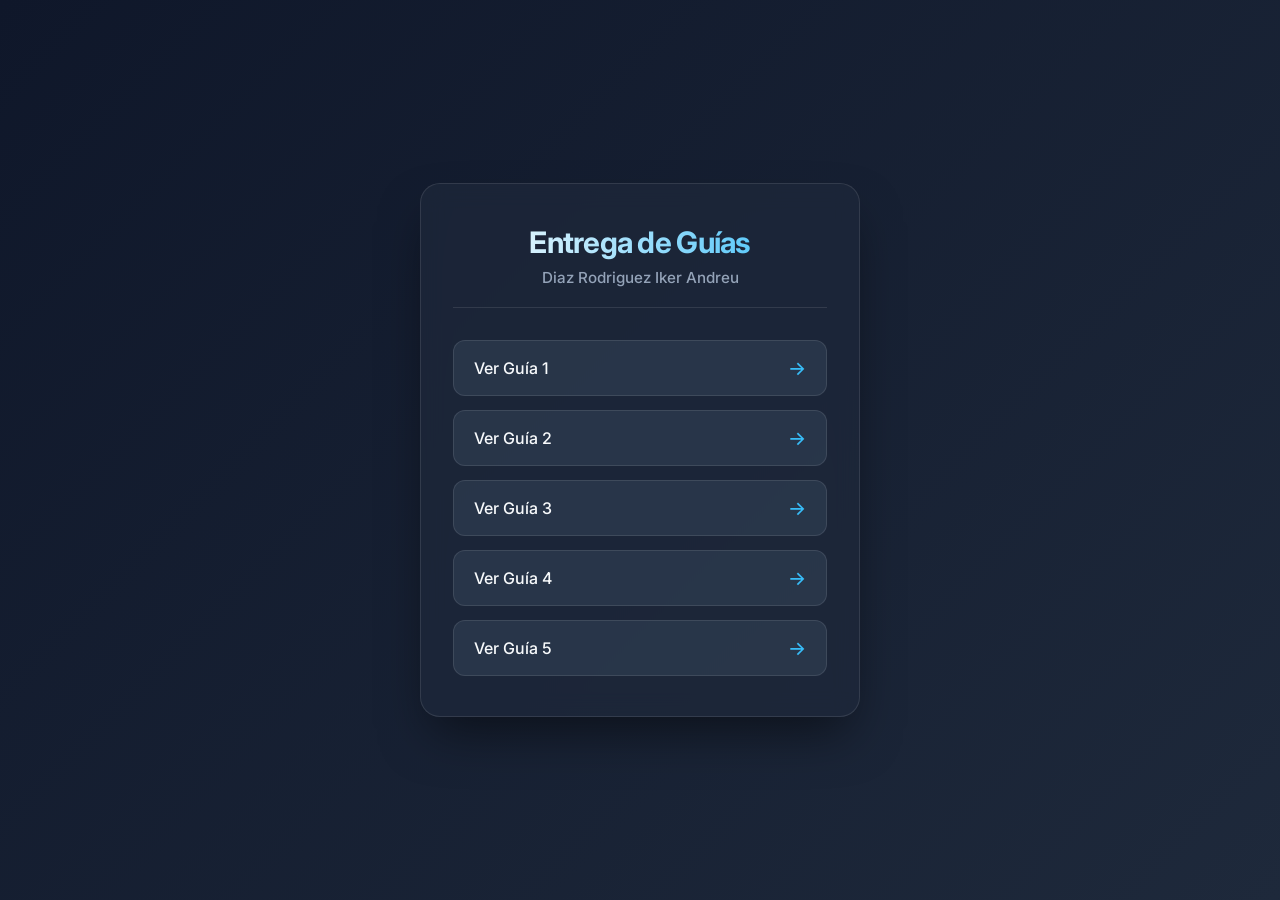
<file: index.html>
<!DOCTYPE html>
<html lang="es">

<head>
    <meta charset="UTF-8">
    <meta name="viewport" content="width=device-width, initial-scale=1.0">
    <title>Entrega de Guías | Diaz Rodriguez Iker Andreu</title>
    <!-- Fuente moderna de Google Fonts -->
    <link href="https://fonts.googleapis.com/css2?family=Inter:wght@400;500;600;700&display=swap" rel="stylesheet">
    
    <style>
        /* Variables de color para fácil personalización */
        :root {
            --bg-gradient: linear-gradient(135deg, #0f172a 0%, #1e293b 100%);
            --card-bg: rgba(30, 41, 59, 0.7);
            --card-border: rgba(255, 255, 255, 0.1);
            --text-main: #f8fafc;
            --text-muted: #94a3b8;
            --accent: #38bdf8;
            --accent-hover: #0284c7;
            --btn-bg: rgba(51, 65, 85, 0.6);
        }

        /* Reset básico */
        * {
            margin: 0;
            padding: 0;
            box-sizing: border-box;
        }

        body {
            font-family: 'Inter', sans-serif;
            background: var(--bg-gradient);
            color: var(--text-main);
            min-height: 100vh;
            display: flex;
            justify-content: center;
            align-items: center;
            padding: 20px;
        }

        /* Tarjeta principal */
        main {
            background: var(--card-bg);
            backdrop-filter: blur(12px);
            -webkit-backdrop-filter: blur(12px);
            border: 1px solid var(--card-border);
            border-radius: 20px;
            padding: 40px 32px;
            width: 100%;
            max-width: 440px;
            text-align: center;
            box-shadow: 0 25px 50px -12px rgba(0, 0, 0, 0.5);
        }

        h1 {
            font-size: 1.85rem;
            font-weight: 700;
            letter-spacing: -0.025em;
            margin-bottom: 8px;
            background: linear-gradient(to right, #ffffff, #38bdf8);
            -webkit-background-clip: text;
            -webkit-text-fill-color: transparent;
        }

        .nombre {
            font-size: 0.95rem;
            color: var(--text-muted);
            font-weight: 500;
            text-transform: capitalize; /* Pone en mayúscula la 'A' de Andreu automáticamente */
            margin-bottom: 32px;
            padding-bottom: 20px;
            border-bottom: 1px solid var(--card-border);
        }

        /* Contenedor de botones */
        .links-container {
            display: flex;
            flex-direction: column;
            gap: 14px;
        }

        /* Estilo de cada botón */
        .btn-link {
            display: flex;
            align-items: center;
            justify-content: space-between;
            text-decoration: none;
            color: var(--text-main);
            background-color: var(--btn-bg);
            border: 1px solid var(--card-border);
            padding: 15px 20px;
            border-radius: 12px;
            font-weight: 500;
            font-size: 1rem;
            transition: all 0.25s cubic-bezier(0.4, 0, 0.2, 1);
        }

        /* Flecha decorativa a la derecha del botón */
        .btn-link::after {
            content: '→';
            font-size: 1.2rem;
            color: var(--accent);
            transition: transform 0.25s ease;
        }

        /* Efecto al pasar el mouse */
        .btn-link:hover {
            background-color: rgba(56, 189, 248, 0.15);
            border-color: var(--accent);
            transform: translateY(-2px);
            box-shadow: 0 10px 20px -10px rgba(56, 189, 248, 0.4);
        }

        .btn-link:hover::after {
            transform: translateX(5px);
        }

        /* Efecto al hacer clic */
        .btn-link:active {
            transform: translateY(0);
        }
    </style>
</head>

<body>
    <main>
        <h1>Entrega de Guías</h1>
        <p class="nombre">Diaz Rodriguez Iker andreu</p>

        <div class="links-container">
            <a href="Santa-rosa-Diaz-guia1/index.html" class="btn-link" target="_blank" rel="noopener noreferrer">Ver Guía 1</a>

            <a href="Santa-rosa-Diaz-guia2/index.html" class="btn-link" target="_blank" rel="noopener noreferrer">Ver Guía 2</a>

            <a href="Santa-rosa-Diaz-guia3/index.html" class="btn-link" target="_blank" rel="noopener noreferrer">Ver Guía 3</a>

            <a href="santa-rosa-Diaz-guia4/index.html" class="btn-link" target="_blank" rel="noopener noreferrer">Ver Guía 4</a>

            <a href="santa-rosa-Diaz-guia5/index-bootstrap.html" class="btn-link" target="_blank" rel="noopener noreferrer">Ver Guía 5</a>
        </div>
    </main>
</body>

</html>
</file>
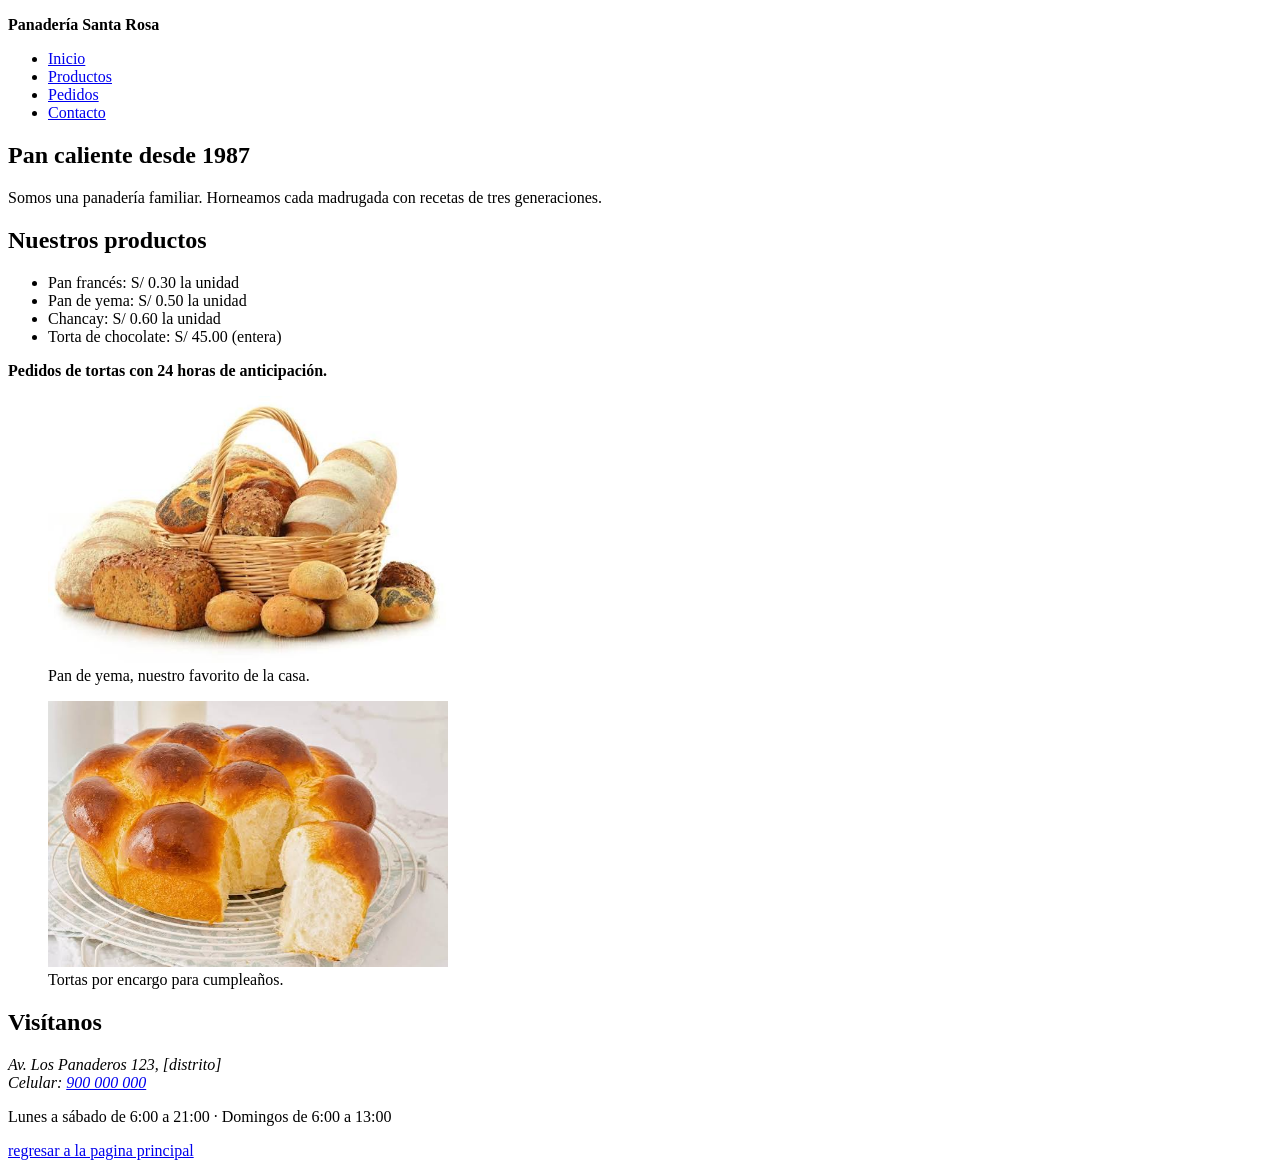
<file: Santa-rosa-Diaz-guia1/index.html>
<!DOCTYPE html>
<html lang="es">

<head>
    <meta charset="UTF-8">
    <meta name="viewport" content="width=device-width, initial-scale=1.0">
    <title>Panadería Santa Rosa | Pan caliente todos los días</title>
</head>

<body>
    <header>
        <p><strong>Panadería Santa Rosa</strong></p>
        <nav>
            <ul>
                <li><a href="index.html">Inicio</a></li>
                <li><a href="#productos">Productos</a></li>
                <li><a href="pedidos.html">Pedidos</a></li>
                <li><a href="#contacto">Contacto</a></li>
            </ul>
        </nav>
    </header>
    <main>
        <section>
            <h1>Pan caliente desde 1987</h1>
            <p>Somos una panadería familiar. Horneamos cada madrugada con recetas de tres generaciones.</p>
        </section>
        <section id="productos">
            <h2>Nuestros productos</h2>
            <ul>
                <li>Pan francés: S/ 0.30 la unidad</li>
                <li>Pan de yema: S/ 0.50 la unidad</li>
                <li>Chancay: S/ 0.60 la unidad</li>
                <li>Torta de chocolate: S/ 45.00 (entera)</li>
            </ul>
            <p><strong>Pedidos de tortas con 24 horas de anticipación.</strong></p>
        </section>
        <figure>
            <img src="img/images1.jpg" alt="Canasta de panes de yema dorados recién horneados" width="400">
            <figcaption>Pan de yema, nuestro favorito de la casa.</figcaption>
        </figure>
        <figure>
            <img src="img/images2.jpg" alt="Canasta de panes de yema dorados recién horneados" width="400">
            <figcaption>Tortas por encargo para cumpleaños.</figcaption>
        </figure>
    </main>
    <footer id="contacto">
        <h2>Visítanos</h2>
        <address>
            Av. Los Panaderos 123, [distrito]<br>
            Celular: <a href="tel:+51900000000">900 000 000</a>
        </address>
        <p>Lunes a sábado de 6:00 a 21:00 · Domingos de 6:00 a 13:00</p>
    </footer>
    <a href="../index.html">regresar a la pagina principal</a>
</body>

</html>
</file>
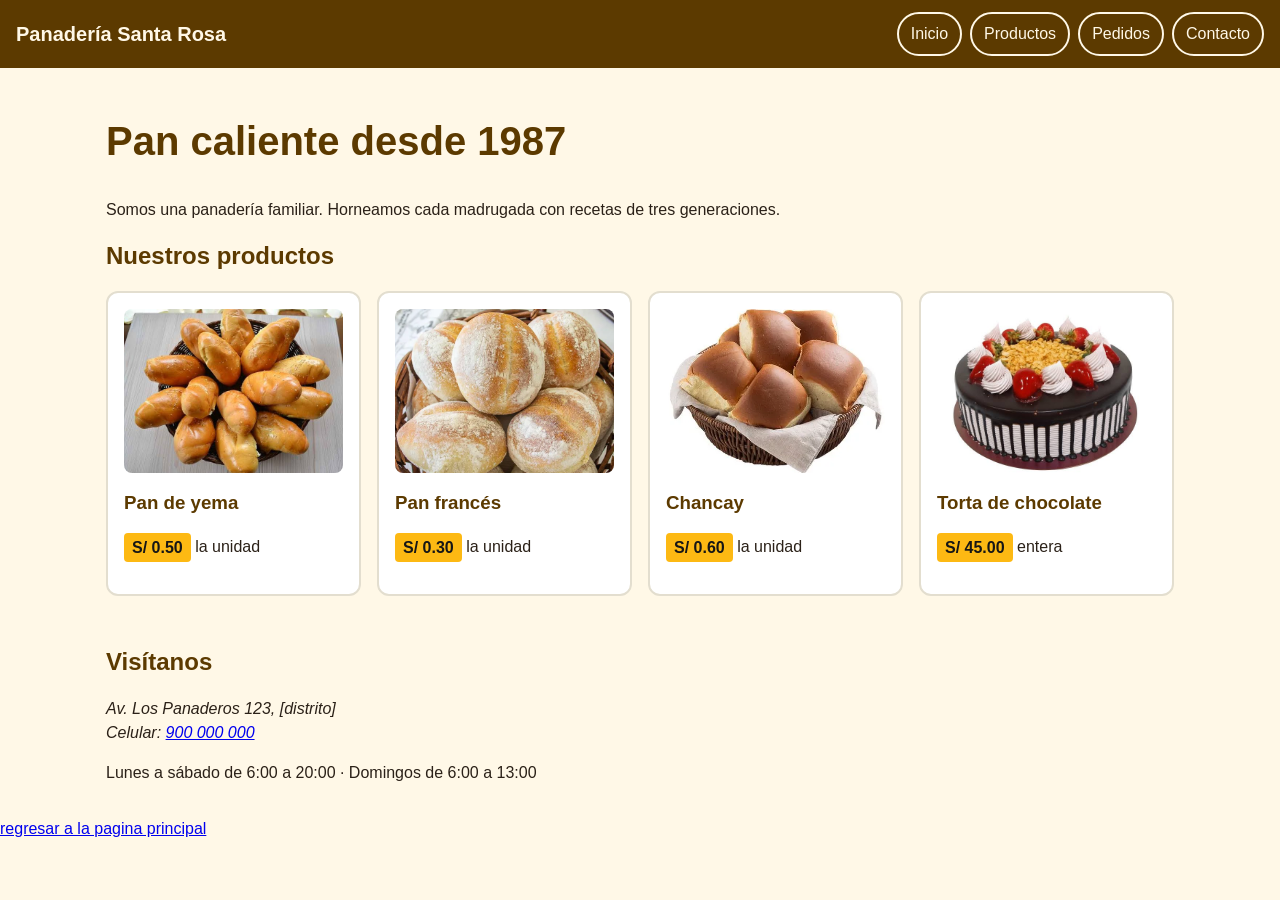
<file: Santa-rosa-Diaz-guia2/index.html>
<!DOCTYPE html>
<html lang="en">

<head>
    <meta charset="UTF-8">
    <meta name="viewport" content="width=device-width, initial-scale=1.0">
    <title>Panadería Santa Rosa | Pan caliente todos los días</title>
    <link rel="stylesheet" href="estilos.css">
</head>

<body>
    <header>
        <p align="center"><strong>Panadería Santa Rosa</strong></p>
        <nav>
            <ul>
                <li><a href="index.html">Inicio</a></li>
                <li><a href="#productos">Productos</a></li>
                <li><a href="pedidos.html">Pedidos</a></li>
                <li><a href="#contacto">Contacto</a></li>
            </ul>
        </nav>
    </header>
    <main>
        <section>
            <h1>Pan caliente desde 1987</h1>
            <p>Somos una panadería familiar. Horneamos cada madrugada con recetas de tres generaciones.</p>
        </section>
        <section id="productos">
            <h2>Nuestros productos</h2>
            <div class="catalogo">
                <article class="producto">
                    <img src="img/pan-yema.jpg" alt="Canasta de panes de yema dorados recién horneados">
                    <h3>Pan de yema</h3>
                    <p><span class="precio">S/ 0.50</span> la unidad</p>
                </article>
                <article class="producto">
                    <img src="img/pan_frances.png" alt="Pan francés recién horneado">
                    <h3>Pan francés</h3>
                    <p><span class="precio">S/ 0.30</span> la unidad</p>
                </article>
                <article class="producto">
                    <img src="img/chancay.png" alt="Chancay recién horneado">
                    <h3>Chancay</h3>
                    <p><span class="precio">S/ 0.60</span> la unidad</p>
                </article>
                <article class="producto">
                    <img src="img/tortas.jpg" alt="Torta de chocolate de dos pisos decorada con fresas">
                    <h3>Torta de chocolate</h3>
                    <p><span class="precio">S/ 45.00</span> entera</p>
                </article>
            </div>
        </section>
    </main>
    <footer id="contacto">
        <h2>Visítanos</h2>
        <address>
            Av. Los Panaderos 123, [distrito]<br>
            Celular: <a href="tel:+51900000000">900 000 000</a>
        </address>
        <p>Lunes a sábado de 6:00 a 20:00 · Domingos de 6:00 a 13:00</p>
    </footer>
    <a href="../index.html">regresar a la pagina principal</a>
</body>
</html>
</file>
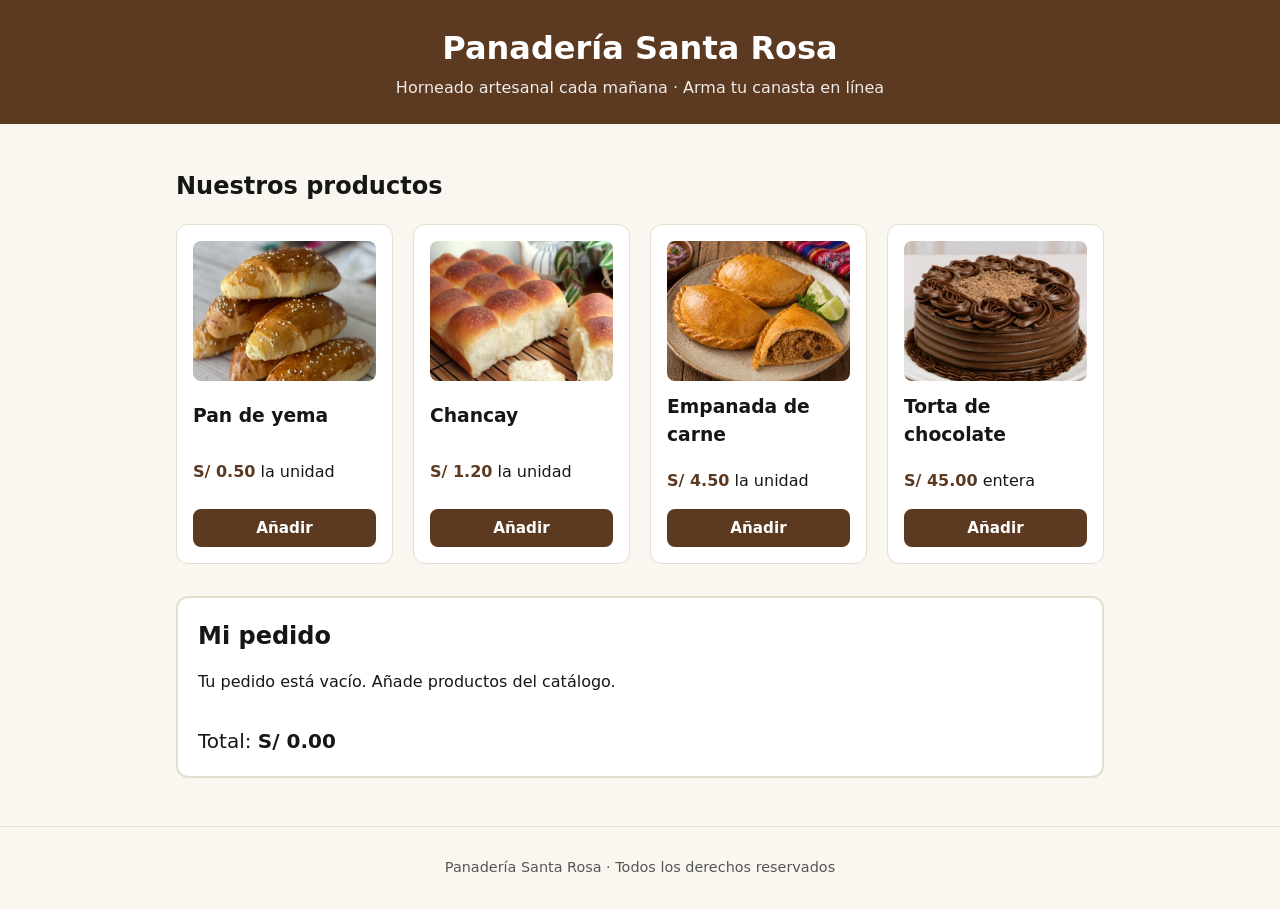
<file: santa-rosa-Diaz-guia4/index.html>
<!DOCTYPE html>
<html lang="es">
<head>
  <meta charset="UTF-8">
  <meta name="viewport" content="width=device-width, initial-scale=1.0">
  <title>Panadería Santa Rosa · La canasta de Santa Rosa</title>
  <link rel="stylesheet" href="css/estilos.css">
  <script src="js/pedido.js" defer></script>
</head>
<body>
  <header>
    <h1>Panadería Santa Rosa</h1>
    <p>Horneado artesanal cada mañana · Arma tu canasta en línea</p>
  </header>

  <main>
    <section aria-labelledby="titulo-catalogo">
      <h2 id="titulo-catalogo">Nuestros productos</h2>
      <div class="catalogo">
        <article class="producto" data-nombre="Pan de yema" data-precio="0.50">
          <img src="img/pan-yema.jpg" alt="Canasta de panes de yema dorados recién horneados">
          <h3>Pan de yema</h3>
          <p><span class="precio">S/ 0.50</span> la unidad</p>
          <button type="button" class="btn-anadir">Añadir</button>
        </article>

        <article class="producto" data-nombre="Chancay" data-precio="1.20">
          <img src="img/chancay.jpg" alt="Bizcochos chancay esponjosos con ajonjolí">
          <h3>Chancay</h3>
          <p><span class="precio">S/ 1.20</span> la unidad</p>
          <button type="button" class="btn-anadir">Añadir</button>
        </article>

        <article class="producto" data-nombre="Empanada de carne" data-precio="4.50">
          <img src="img/empanada.jpg" alt="Empanada de carne horneada con masa dorada">
          <h3>Empanada de carne</h3>
          <p><span class="precio">S/ 4.50</span> la unidad</p>
          <button type="button" class="btn-anadir">Añadir</button>
        </article>

        <article class="producto" data-nombre="Torta de chocolate" data-precio="45.00">
          <img src="img/torta-chocolate.jpg" alt="Torta de chocolate húmeda con cobertura de fudge">
          <h3>Torta de chocolate</h3>
          <p><span class="precio">S/ 45.00</span> entera</p>
          <button type="button" class="btn-anadir">Añadir</button>
        </article>
      </div>
    </section>

    <section id="mi-pedido" aria-labelledby="titulo-pedido">
      <div class="pedido-encabezado">
        <h2 id="titulo-pedido" tabindex="-1">Mi pedido</h2>
        <button type="button" id="btn-vaciar" class="btn-secundario" hidden>Vaciar pedido</button>
      </div>

      <p id="pedido-vacio">Tu pedido está vacío. Añade productos del catálogo.</p>
      <ul id="lista-pedido"></ul>

      <!-- Sugerencia honesta (Reto de autonomía) -->
      <div id="sugerencia-mantequilla" class="sugerencia-box" hidden>
        <p>¿Añadir mantequilla artesanal por S/ 2.50?</p>
        <button type="button" id="btn-agregar-mantequilla" class="btn-anadir-extra">Añadir mantequilla</button>
      </div>

      <p class="total">Total: <strong id="total">S/ 0.00</strong></p>
      <p id="aviso" class="solo-lector" role="status"></p>
    </section>
  </main>

  <footer>
    <p>Panadería Santa Rosa · Todos los derechos reservados</p>
  </footer>
</body>
</html>
</file>
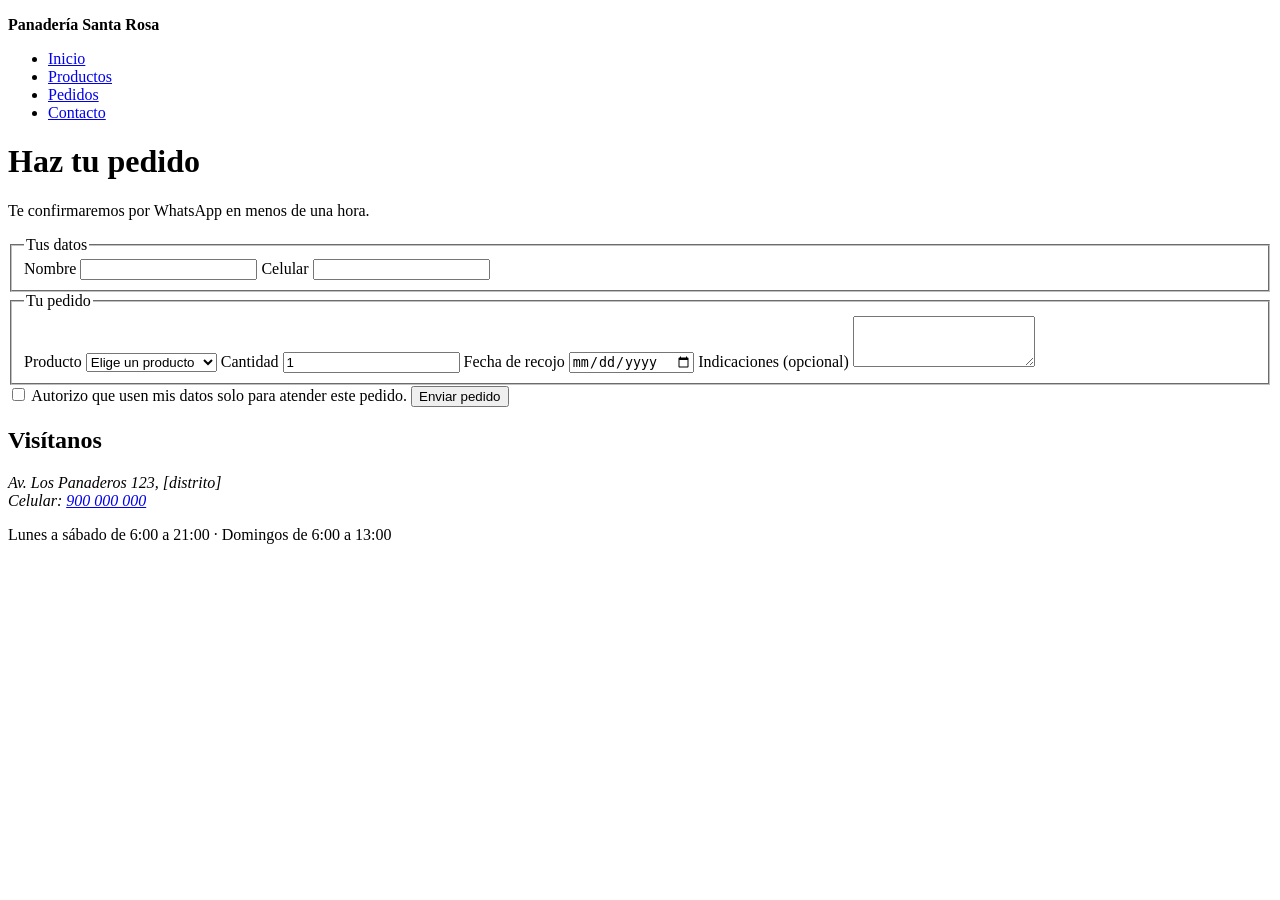
<file: Santa-rosa-Diaz-guia1/pedidos.html>
<!DOCTYPE html>
<html lang="es">

<head>
    <meta charset="UTF-8">
    <meta name="viewport" content="width=device-width, initial-scale=1.0">
    <title>Pedidos | Panadería Santa Rosa</title>
</head>
<header>
    <p><strong>Panadería Santa Rosa</strong></p>
    <nav>
        <ul>
            <li><a href="index.html">Inicio</a></li>
            <li><a href="#productos">Productos</a></li>
            <li><a href="pedidos.html">Pedidos</a></li>
            <li><a href="#contacto">Contacto</a></li>
        </ul>
    </nav>
</header>
<main>
    <h1>Haz tu pedido</h1>
    <p>Te confirmaremos por WhatsApp en menos de una hora.</p>
    <form action="#">
        <fieldset>
            <legend>Tus datos</legend>
            <label for="nombre">Nombre</label>
            <input type="text" id="nombre" name="nombre" required>
            <label for="celular">Celular</label>
            <input type="tel" id="celular" name="celular" required>
        </fieldset>
        <fieldset>
            <legend>Tu pedido</legend>
            <label for="producto">Producto</label>
            <select id="producto" name="producto" required>
                <option value="">Elige un producto</option>
                <option>Pan francés</option>
                <option>Pan de yema</option>
                <option>Chancay</option>
                <option>Torta de chocolate</option>
            </select>
            <label for="cantidad">Cantidad</label>
            <input type="number" id="cantidad" name="cantidad" min="1" value="1" required>
            <label for="fecha">Fecha de recojo</label>
            <input type="date" id="fecha" name="fecha" required>
            <label for="notas">Indicaciones (opcional)</label>
            <textarea id="notas" name="notas" rows="3"></textarea>
        </fieldset>
        <input type="checkbox" id="consentimiento" name="consentimiento" required>
        <label for="consentimiento">Autorizo que usen mis datos solo para atender este pedido.</label>
        <button type="submit">Enviar pedido</button>
    </form>
</main>

<footer id="contacto">
    <h2>Visítanos</h2>
    <address>
        Av. Los Panaderos 123, [distrito]<br>
        Celular: <a href="tel:+51900000000">900 000 000</a>
    </address>
    <p>Lunes a sábado de 6:00 a 21:00 · Domingos de 6:00 a 13:00</p>
</footer>

<body>
</body>

</html>
</file>
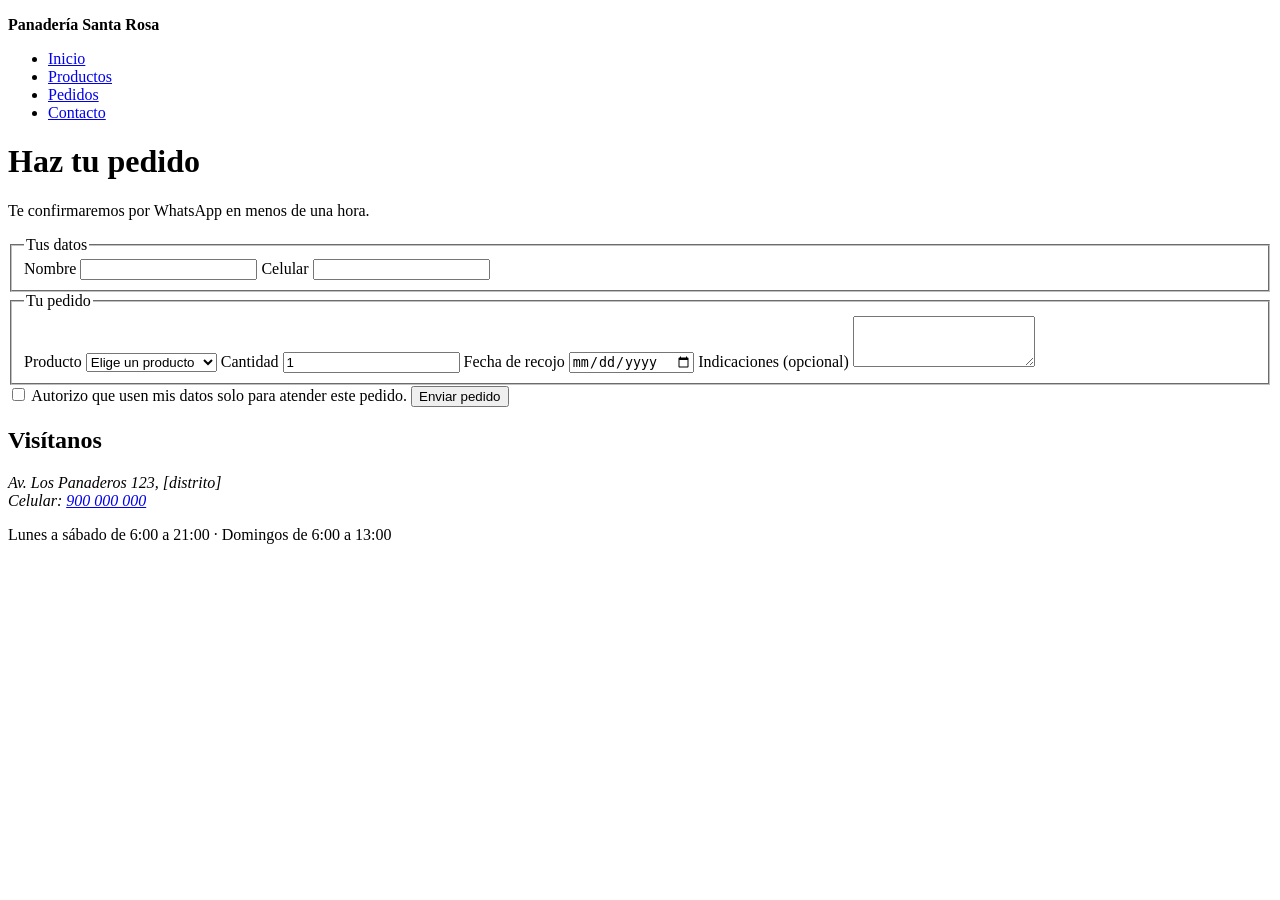
<file: Santa-rosa-Diaz-guia2/pedidos.html>
<!DOCTYPE html>
<html lang="en">
<head>
    <meta charset="UTF-8">
    <meta name="viewport" content="width=device-width, initial-scale=1.0">
    <title>Pedidos | Panadería Santa Rosa</title>
</head>
<body>
    <header>
        <p><strong>Panadería Santa Rosa</strong></p>
        <nav>
            <ul>
                <li><a href="index.html">Inicio</a></li>
                <li><a href="#productos">Productos</a></li>
                <li><a href="pedidos.html">Pedidos</a></li>
                <li><a href="#contacto">Contacto</a></li>
            </ul>
        </nav>
    </header>
    <main>
        <h1>Haz tu pedido</h1>
        <p>Te confirmaremos por WhatsApp en menos de una hora.</p>
        <form action="#">
            <fieldset>
                <legend>Tus datos</legend>
                <label for="nombre">Nombre</label>
                <input type="text" id="nombre" name="nombre" required>
                <label for="celular">Celular</label>
                <input type="tel" id="celular" name="celular" required>
            </fieldset>
            <fieldset>
                <legend>Tu pedido</legend>
                <label for="producto">Producto</label>
                <select id="producto" name="producto" required>
                    <option value="">Elige un producto</option>
                    <option>Pan francés</option>
                    <option>Pan de yema</option>
                    <option>Chancay</option>
                    <option>Torta de chocolate</option>
                </select>
                <label for="cantidad">Cantidad</label>
                <input type="number" id="cantidad" name="cantidad" min="1" value="1" required>
                <label for="fecha">Fecha de recojo</label>
                <input type="date" id="fecha" name="fecha" required>
                <label for="notas">Indicaciones (opcional)</label>
                <textarea id="notas" name="notas" rows="3"></textarea>
            </fieldset>
            <input type="checkbox" id="consentimiento" name="consentimiento" required>
            <label for="consentimiento">Autorizo que usen mis datos solo para atender este pedido.</label>
            <button type="submit">Enviar pedido</button>
        </form>
    </main>
    <footer id="contacto">
        <h2>Visítanos</h2>
        <address>
            Av. Los Panaderos 123, [distrito]<br>
            Celular: <a href="tel:+51900000000">900 000 000</a>
        </address>
        <p>Lunes a sábado de 6:00 a 21:00 · Domingos de 6:00 a 13:00</p>
    </footer>
</body>
</html>
</file>
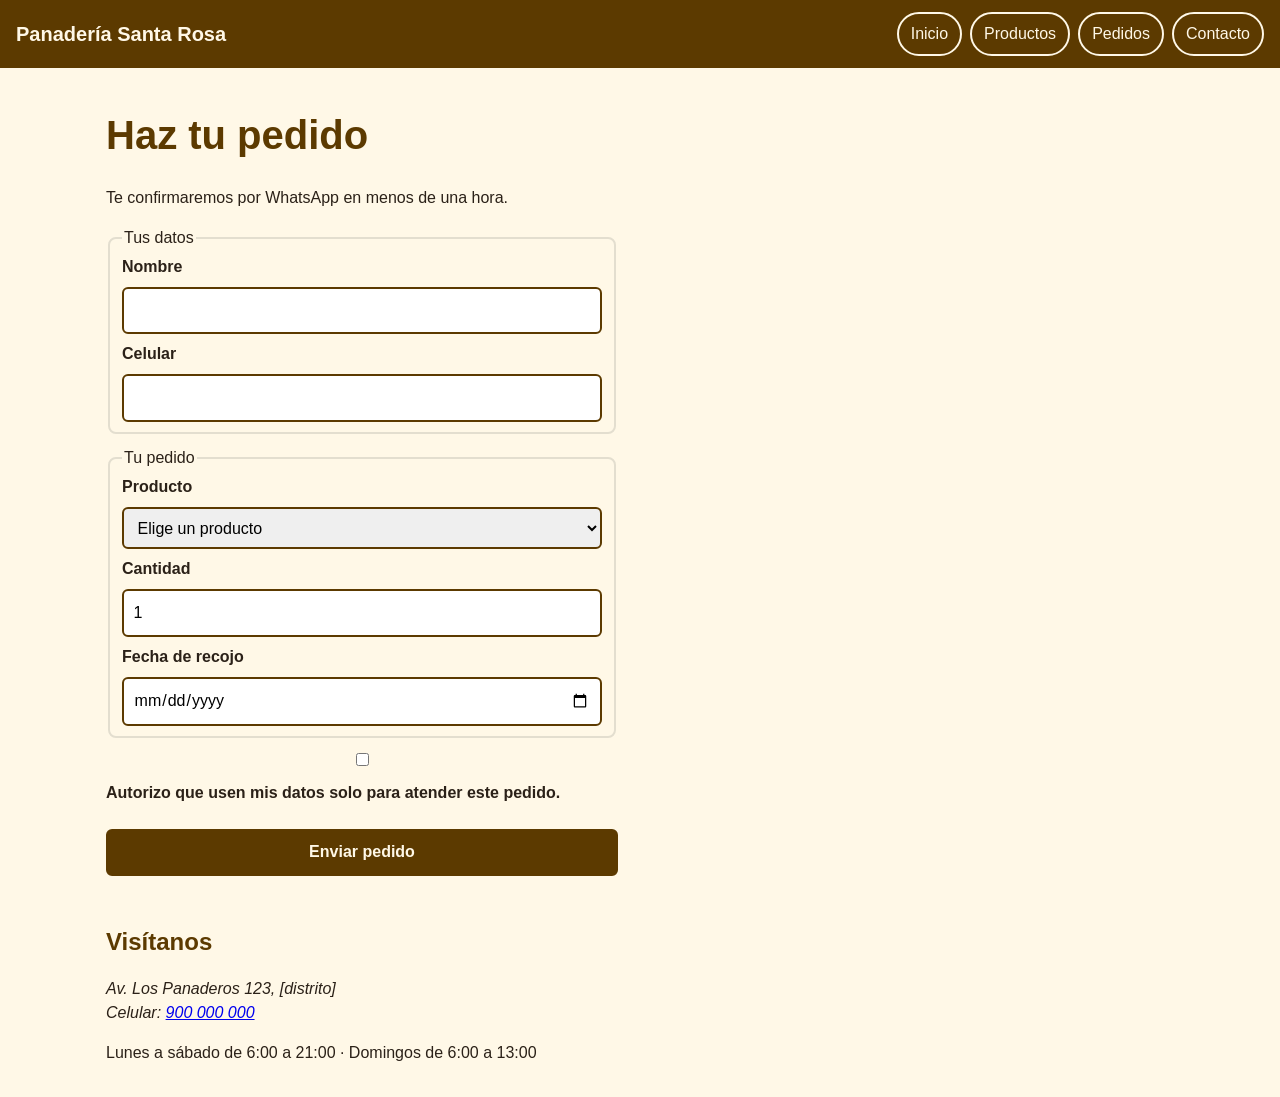
<file: Santa-rosa-Diaz-guia3/pedidos.html>
<!DOCTYPE html>
<html lang="en">
<head>
    <meta charset="UTF-8">
    <meta name="viewport" content="width=device-width, initial-scale=1.0">
    <title>Pedidos | Panadería Santa Rosa</title>
    <link rel="stylesheet" href="estilos.css">
    <script src="js/app.js" defer></script>
</head>
<body>
    <header>
        <p><strong>Panadería Santa Rosa</strong></p>
        <nav>
            <ul>
                <li><a href="index.html">Inicio</a></li>
                <li><a href="#productos">Productos</a></li>
                <li><a href="pedidos.html">Pedidos</a></li>
                <li><a href="#contacto">Contacto</a></li>
            </ul>
        </nav>
    </header>
    <main>
        <h1>Haz tu pedido</h1>
        <p>Te confirmaremos por WhatsApp en menos de una hora.</p>
        <form action="#" novalidate>
            <fieldset>
                <legend>Tus datos</legend>
                <label for="nombre">Nombre</label>
                <input type="text" id="nombre" name="nombre" required aria-describedby="error-nombre">
                <p class="error" id="error-nombre"></p>
                <label for="celular">Celular</label>
                <input type="tel" id="celular" name="celular" required aria-describedby="error-celular">
                <p class="error" id="error-celular"></p>
            </fieldset>
            <fieldset>
                <legend>Tu pedido</legend>
                <label for="producto">Producto</label>
                <select id="producto" name="producto" required aria-describedby="error-producto">
                <p class="error" id="error-producto"></p>
                    <option value="">Elige un producto</option>
                    <option>Pan francés</option>
                    <option>Pan de yema</option>
                    <option>Chancay</option>
                    <option>Torta de chocolate</option>
                </select>
                <label for="cantidad">Cantidad</label>
                <input type="number" id="cantidad" name="cantidad" min="1" value="1" required aria-describedby="error-cantidad">
                <p class="error" id="error-cantidad"></p>
                <label for="fecha">Fecha de recojo</label>
                <input type="date" id="fecha" name="fecha" required aria-describedby="error-fecha">
                <p class="error" id="error-fecha"></p>
            </fieldset>
            <input type="checkbox" id="consentimiento" name="consentimiento" required aria-describedby="error-consentimiento">
            <p class="error" id="error-consentimiento"></p>
            <label for="consentimiento">Autorizo que usen mis datos solo para atender este pedido.</label>
            <div id="estado" role="status"></div>
            <button type="submit">Enviar pedido</button>
        </form>
    </main>
    <footer id="contacto">
        <h2>Visítanos</h2>
        <address>
            Av. Los Panaderos 123, [distrito]<br>
            Celular: <a href="tel:+51900000000">900 000 000</a>
        </address>
        <p>Lunes a sábado de 6:00 a 21:00 · Domingos de 6:00 a 13:00</p>
    </footer>
</body>
</html>
</file>
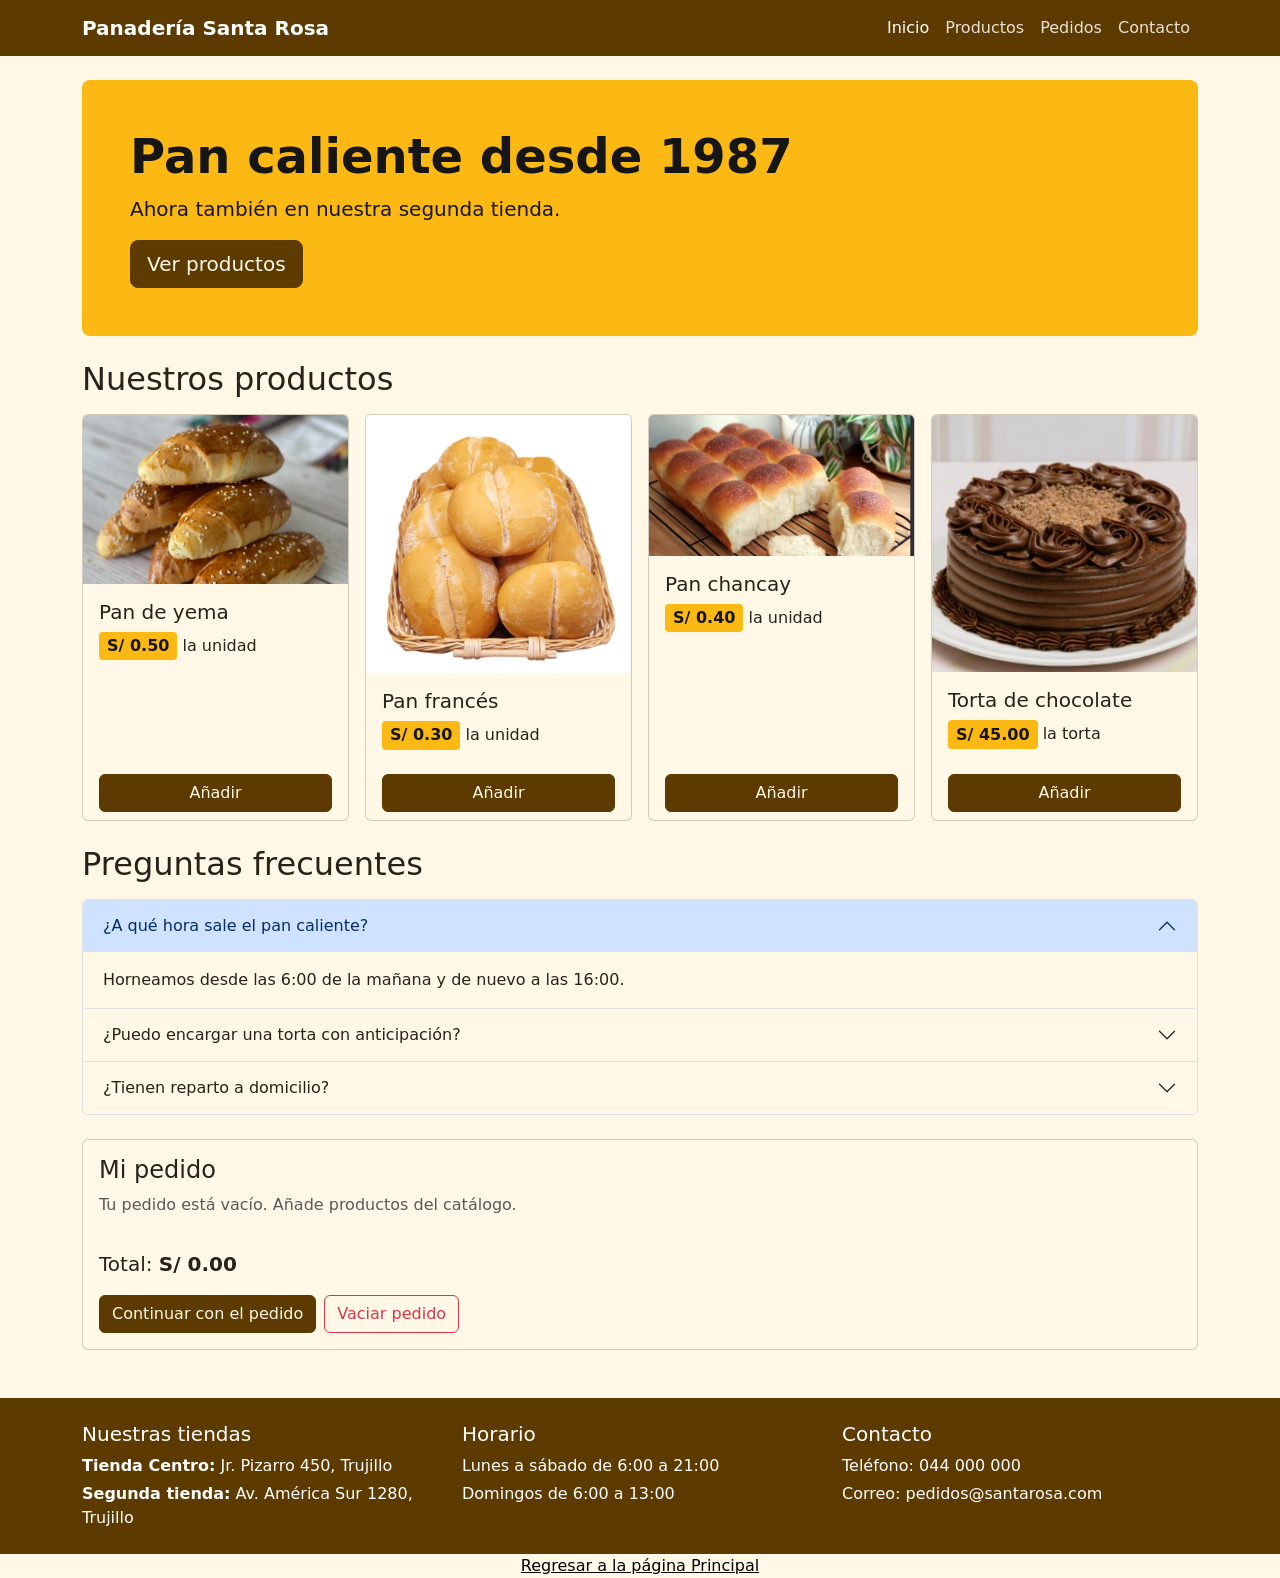
<file: santa-rosa-Diaz-guia5/index-bootstrap.html>
<!DOCTYPE html>
<html lang="es">

<head>
  <meta charset="UTF-8">
  <meta name="viewport" content="width=device-width, initial-scale=1">
  <title>Panadería Santa Rosa | Pan caliente todos los días</title>

  <!-- 1. Estilos de Bootstrap 5.3.8 -->
  <link rel="stylesheet" href="https://cdn.jsdelivr.net/npm/bootstrap@5.3.8/dist/css/bootstrap.min.css"
    integrity="sha384-sRIl4kxILFvY47J16cr9ZwB07vP4J8+LH7qKQnuqkuIAvNWLzeN8tE5YBujZqJLB" crossorigin="anonymous">

  <!-- 2. Tus estilos, siempre después -->
  <link rel="stylesheet" href="css/marca.css">

  <!-- 3. JavaScript de Bootstrap y el tuyo -->
  <script src="https://cdn.jsdelivr.net/npm/bootstrap@5.3.8/dist/js/bootstrap.bundle.min.js"
    integrity="sha384-FKyoEForCGlyvwx9Hj09JcYn3nv7wiPVlz7YYwJrWVcXK/BmnVDxM+D2scQbITxI" crossorigin="anonymous"
    defer></script>
  <script src="js/pedido.js" defer></script>
  <script src="js/vaciar.js" defer></script>
</head>

<body>

  <nav class="navbar navbar-expand-md navbar-dark bg-cafe">
    <div class="container">
      <a class="navbar-brand fw-bold" href="index-bootstrap.html">Panadería Santa Rosa</a>
      <button class="navbar-toggler" type="button" data-bs-toggle="collapse" data-bs-target="#menu" aria-controls="menu"
        aria-expanded="false" aria-label="Abrir menú">
        <span class="navbar-toggler-icon"></span>
      </button>
      <div class="collapse navbar-collapse" id="menu">
        <ul class="navbar-nav ms-auto">
          <li class="nav-item">
            <a class="nav-link active" aria-current="page" href="index-bootstrap.html">Inicio</a>
          </li>
          <li class="nav-item"><a class="nav-link" href="#productos">Productos</a></li>
          <li class="nav-item"><a class="nav-link" href="pedidos.html">Pedidos</a></li>
          <li class="nav-item"><a class="nav-link" href="#contacto">Contacto</a></li>
        </ul>
      </div>
    </div>
  </nav>

  <main class="container py-4">
    <section class="p-4 p-md-5 mb-4 rounded-3 bg-amarillo">
      <h1 class="display-5 fw-bold">Pan caliente desde 1987</h1>
      <p class="lead">Ahora también en nuestra segunda tienda.</p>
      <a class="btn btn-marca btn-lg" href="#productos">Ver productos</a>
    </section>

    <section id="productos" class="mb-4">
      <h2 class="mb-3">Nuestros productos</h2>
      <div class="catalogo row row-cols-1 row-cols-sm-2 row-cols-lg-4 g-3">
        <div class="col">
          <article class="producto card h-100" data-nombre="Pan de yema" data-precio="0.50">
            <img src="img/pan-yema.jpg" class="card-img-top" alt="Canasta de panes de yema dorados recién horneados">
            <div class="card-body">
              <h3 class="card-title h5">Pan de yema</h3>
              <p class="card-text"><span class="precio">S/ 0.50</span> la unidad</p>
            </div>
            <div class="card-footer bg-transparent border-0">
              <button type="button" class="btn btn-marca w-100 btn-anadir">Añadir</button>
            </div>
          </article>
        </div>

        <div class="col">
          <article class="producto card h-100" data-nombre="Pan francés" data-precio="0.30">
            <img src="img/pan-frances.jpg" class="card-img-top"
              alt="Panes franceses crujientes recién salidos del horno">
            <div class="card-body">
              <h3 class="card-title h5">Pan francés</h3>
              <p class="card-text"><span class="precio">S/ 0.30</span> la unidad</p>
            </div>
            <div class="card-footer bg-transparent border-0">
              <button type="button" class="btn btn-marca w-100 btn-anadir">Añadir</button>
            </div>
          </article>
        </div>

        <div class="col">
          <article class="producto card h-100" data-nombre="Pan chancay" data-precio="0.40">
            <img src="img/pan-chancay.jpg" class="card-img-top" alt="Panes chancay dulces con su brillo de azúcar">
            <div class="card-body">
              <h3 class="card-title h5">Pan chancay</h3>
              <p class="card-text"><span class="precio">S/ 0.40</span> la unidad</p>
            </div>
            <div class="card-footer bg-transparent border-0">
              <button type="button" class="btn btn-marca w-100 btn-anadir">Añadir</button>
            </div>
          </article>
        </div>

        <div class="col">
          <article class="producto card h-100" data-nombre="Torta de chocolate" data-precio="45.00">
            <img src="img/torta-chocolate.jpg" class="card-img-top" alt="Torta de chocolate cubierta de crema oscura">
            <div class="card-body">
              <h3 class="card-title h5">Torta de chocolate</h3>
              <p class="card-text"><span class="precio">S/ 45.00</span> la torta</p>
            </div>
            <div class="card-footer bg-transparent border-0">
              <button type="button" class="btn btn-marca w-100 btn-anadir">Añadir</button>
            </div>
          </article>
        </div>
      </div>
    </section>

    <!-- Reto: acordeón de preguntas frecuentes -->
    <section id="preguntas" class="mb-4">
      <h2 class="mb-3">Preguntas frecuentes</h2>
      <div class="accordion" id="faq">
        <div class="accordion-item">
          <h3 class="accordion-header">
            <button class="accordion-button" type="button" data-bs-toggle="collapse" data-bs-target="#faq1"
              aria-expanded="true" aria-controls="faq1">
              ¿A qué hora sale el pan caliente?
            </button>
          </h3>
          <div id="faq1" class="accordion-collapse collapse show" data-bs-parent="#faq">
            <div class="accordion-body">
              Horneamos desde las 6:00 de la mañana y de nuevo a las 16:00.
            </div>
          </div>
        </div>
        <div class="accordion-item">
          <h3 class="accordion-header">
            <button class="accordion-button collapsed" type="button" data-bs-toggle="collapse" data-bs-target="#faq2"
              aria-expanded="false" aria-controls="faq2">
              ¿Puedo encargar una torta con anticipación?
            </button>
          </h3>
          <div id="faq2" class="accordion-collapse collapse" data-bs-parent="#faq">
            <div class="accordion-body">
              Sí. Haz tu encargo desde la página de pedidos con al menos 24 horas de anticipación.
            </div>
          </div>
        </div>
        <div class="accordion-item">
          <h3 class="accordion-header">
            <button class="accordion-button collapsed" type="button" data-bs-toggle="collapse" data-bs-target="#faq3"
              aria-expanded="false" aria-controls="faq3">
              ¿Tienen reparto a domicilio?
            </button>
          </h3>
          <div id="faq3" class="accordion-collapse collapse" data-bs-parent="#faq">
            <div class="accordion-body">
              Repartimos en los alrededores de ambas tiendas. Consúltanos al hacer tu pedido.
            </div>
          </div>
        </div>
      </div>
    </section>

    <section id="mi-pedido" class="card p-3" aria-labelledby="titulo-pedido">
      <h2 id="titulo-pedido" class="h4" tabindex="-1">Mi pedido</h2>
      <p id="pedido-vacio" class="text-body-secondary">
        Tu pedido está vacío. Añade productos del catálogo.</p>
      <ul id="lista-pedido" class="list-unstyled mb-3"></ul>
      <p class="fs-5">Total: <strong id="total">S/ 0.00</strong></p>
      <div class="d-flex flex-wrap gap-2">
        <a href="pedidos.html" class="btn btn-marca">Continuar con el pedido</a>
        <button type="button" class="btn btn-outline-danger" data-bs-toggle="modal" data-bs-target="#modalVaciar">Vaciar
          pedido</button>
      </div>
      <p id="aviso" class="visually-hidden" role="status"></p>
    </section>
  </main>

  <div class="modal fade" id="modalVaciar" tabindex="-1" aria-labelledby="modalVaciarTitulo" aria-hidden="true">
    <div class="modal-dialog modal-dialog-centered">
      <div class="modal-content">
        <div class="modal-header">
          <h2 class="modal-title fs-5" id="modalVaciarTitulo">¿Vaciar tu pedido?</h2>
          <button type="button" class="btn-close" data-bs-dismiss="modal" aria-label="Cerrar"></button>
        </div>
        <div class="modal-body">
          Se quitarán todos los productos. Esta acción no se puede deshacer.
        </div>
        <div class="modal-footer">
          <button type="button" class="btn btn-outline-secondary" data-bs-dismiss="modal">Cancelar</button>
          <button type="button" class="btn btn-danger" id="confirmarVaciar" data-bs-dismiss="modal">Sí, vaciar</button>
        </div>
      </div>
    </div>
  </div>

  <!-- Reto: pie de página en tres columnas (se apilan en celular, 3 columnas desde md) -->
  <footer id="contacto" class="bg-cafe text-white py-4 mt-4">
    <div class="container">
      <div class="row g-4">
        <div class="col-12 col-md-4">
          <h2 class="h5">Nuestras tiendas</h2>
          <p class="mb-1"><strong>Tienda Centro:</strong> Jr. Pizarro 450, Trujillo</p>
          <p class="mb-0"><strong>Segunda tienda:</strong> Av. América Sur 1280, Trujillo</p>
        </div>
        <div class="col-12 col-md-4">
          <h2 class="h5">Horario</h2>
          <p class="mb-1">Lunes a sábado de 6:00 a 21:00</p>
          <p class="mb-0">Domingos de 6:00 a 13:00</p>
        </div>
        <div class="col-12 col-md-4">
          <h2 class="h5">Contacto</h2>
          <p class="mb-1">Teléfono: 044 000 000</p>
          <p class="mb-0">Correo: pedidos@santarosa.com</p>
        </div>
      </div>
    </div>
  </footer>

    <footer style="text-align: center;">
    <a href="../../index.html" style="color: black; display: inline-block;">Regresar a la página Principal</a>
  </footer>

</body>
</html>
</file>
<file: Santa-rosa-Diaz-guia2/estilos.css>
/* ===== 1. Base ===== */
*, *::before, *::after {
  box-sizing: border-box;
}
 
:root {
  --cafe: #5C3A00;      
  --amarillo: #FDB913;  
  --crema: #FFF8E7;     
  --texto: #2B2118;     
}
 
body {
  margin: 0;
  font-family: Arial, Helvetica, sans-serif;
  font-size: 1rem;
  line-height: 1.5;
  color: var(--texto);
  background: var(--crema);
}
 
img {
  max-width: 100%;
  height: auto;
  display: block;
}
 
main, footer {
  max-width: 1100px;
  margin: 0 auto;
  padding: 1rem;
}
/* ===== 2. Tipografía ===== */
h1, h2, h3 {
  color: var(--cafe);
  line-height: 1.2;
}
 
h1 { font-size: 2rem; }
h2 { font-size: 1.5rem; }
 
.precio {
  display: inline-block;
  background: var(--amarillo);
  color: #161616;
  font-weight: bold;
  padding: 0.15rem 0.5rem;
  border-radius: 4px;
}
/* ===== 3. Encabezado y menú ===== */
header {
  display: flex;
  flex-wrap: wrap;
  justify-content: space-between;
  align-items: center;
  gap: 0.5rem 1rem;
  padding: 0.75rem 1rem;
  background: var(--cafe);
  color: var(--crema);
}
 
header p {
  margin: 0;
  font-size: 1.25rem;
}
 
nav ul {
  display: flex;
  flex-wrap: wrap;
  gap: 0.5rem;
  list-style: none;
  margin: 0;
  padding: 0;
}
 
nav a {
  display: inline-block;
  padding: 0.5rem 0.75rem;
  color: var(--crema);
  text-decoration: none;
  border: 2px solid var(--crema);
  border-radius: 999px;
}
 
nav a:hover {
background: var(--amarillo);
  color: #161616;
}
/* ===== 4. Catálogo ===== */
.catalogo {
  display: grid;
  gap: 1rem;
}
 
.producto {
  background: #FFFFFF;
  border: 2px solid #E3DECF;
  border-radius: 12px;
  padding: 1rem;
}
 
.producto img {
  border-radius: 8px;
  aspect-ratio: 4 / 3;
  object-fit: cover;
}
/* ===== 5. Responsividad (mobile first) ===== */
@media (min-width: 600px) {
  .catalogo {
    grid-template-columns: repeat(2, 1fr);
  }
}
 
@media (min-width: 1000px) {
  .catalogo {
    grid-template-columns: repeat(4, 1fr);
  }
  h1 {
    font-size: 2.5rem;
  }
}
/* ===== 6. Accesibilidad ===== */
a:focus-visible,
input:focus-visible,
select:focus-visible,
textarea:focus-visible,
button:focus-visible {
  outline: 3px solid #161616;
  outline-offset: 2px;
}
 
header a:focus-visible {
  outline-color: var(--amarillo);
}
 
/* Formulario */
form {
  display: grid;
  gap: 0.75rem;
  max-width: 32rem;
}
 
fieldset {
  display: grid;
  gap: 0.5rem;
  border: 2px solid #E3DECF;
  border-radius: 8px;
}
 
label {
  font-weight: bold;
}
 
input, select, textarea, button {
  font: inherit;
  width: 100%;
  padding: 0.6rem;
  border: 2px solid var(--cafe);
  border-radius: 6px;
}
 
input[type="checkbox"] {
  width: auto;
}
 
button {
  min-height: 44px;
  background: var(--cafe);
  color: var(--crema);
  font-weight: bold;
  cursor: pointer;
}
 
/* Respeta a quien desactiva las animaciones */
@media (prefers-reduced-motion: reduce) {
  * {
    transition: none !important;
    animation: none !important;
  }
}
</file>
<file: santa-rosa-Diaz-guia4/css/estilos.css>
/* ===== Variables y estilos base (Semanas 1-3) ===== */
:root {
  --crema: #FAF7F0;
  --cafe: #5C3A21;
  --cafe-oscuro: #3E2716;
  --dorado: #D49B35;
  --texto: #161616;
  --borde: #E3DECF;
}

* {
  box-sizing: border-box;
}

body {
  margin: 0;
  font-family: system-ui, -apple-system, Segoe UI, Roboto, sans-serif;
  background-color: var(--crema);
  color: var(--texto);
  line-height: 1.5;
}

header {
  background-color: var(--cafe);
  color: #FFFFFF;
  text-align: center;
  padding: 1.5rem 1rem;
}

header h1 {
  margin: 0 0 0.25rem;
}

header p {
  margin: 0;
  opacity: 0.9;
}

main {
  max-width: 960px;
  margin: 0 auto;
  padding: 1.5rem 1rem 3rem;
}

.catalogo {
  display: grid;
  grid-template-columns: repeat(auto-fit, minmax(210px, 1fr));
  gap: 1.25rem;
}

.producto {
  background: #FFFFFF;
  border: 1px solid var(--borde);
  border-radius: 12px;
  padding: 1rem;
  display: flex;
  flex-direction: column;
  justify-content: space-between;
}

.producto img {
  width: 100%;
  height: 140px;
  object-fit: cover;
  border-radius: 8px;
  background-color: #EFECE4;
}

.producto h3 {
  margin: 0.75rem 0 0.25rem;
}

.precio {
  font-weight: 700;
  color: var(--cafe);
}

button {
  cursor: pointer;
  font-family: inherit;
  font-size: 0.95rem;
  font-weight: 600;
  padding: 0.5rem 0.9rem;
  border-radius: 8px;
  border: 2px solid var(--cafe);
  background-color: var(--cafe);
  color: #FFFFFF;
  transition: background-color 0.15s ease, color 0.15s ease;
}

button:hover {
  background-color: var(--cafe-oscuro);
}

button:focus-visible {
  outline: 3px solid #161616;
  outline-offset: 2px;
}

footer {
  text-align: center;
  padding: 1rem;
  border-top: 1px solid var(--borde);
  font-size: 0.9rem;
  color: #555555;
}

/* ===== 8. Mi pedido (Semana 4) ===== */
#mi-pedido {
  margin-top: 2rem;
  padding: 1.25rem;
  background: #FFFFFF;
  border: 2px solid #E3DECF;
  border-radius: 12px;
}

.pedido-encabezado {
  display: flex;
  justify-content: space-between;
  align-items: center;
  gap: 1rem;
  margin-bottom: 0.75rem;
}

.pedido-encabezado h2 {
  margin: 0;
}

#lista-pedido {
  list-style: none;
  margin: 0;
  padding: 0;
  display: grid;
  gap: 0.5rem;
}

#lista-pedido li {
  display: flex;
  flex-wrap: wrap;
  justify-content: space-between;
  align-items: center;
  gap: 1rem;
  padding: 0.6rem 0;
  border-bottom: 1px solid #E3DECF;
}

.acciones-item {
  display: flex;
  align-items: center;
  gap: 0.4rem;
}

.btn-cantidad {
  min-width: 2.2rem;
  padding: 0.35rem 0.65rem;
  background: var(--crema);
  color: var(--cafe);
}

.btn-cantidad:hover {
  background: #EFECE4;
}

.btn-quitar,
.btn-secundario {
  width: auto;
  background: #FFFFFF;
  color: var(--cafe);
}

.btn-quitar:hover,
.btn-secundario:hover {
  background: #F5F1E8;
}

.sugerencia-box {
  margin-top: 1rem;
  padding: 0.85rem 1rem;
  background: var(--crema);
  border: 1px dashed var(--cafe);
  border-radius: 8px;
  display: flex;
  flex-wrap: wrap;
  justify-content: space-between;
  align-items: center;
  gap: 0.75rem;
}

.sugerencia-box[hidden],
.btn-secundario[hidden] {
  display: none;
}

.sugerencia-box p {
  margin: 0;
  font-weight: 500;
}

.btn-anadir-extra {
  background: var(--dorado);
  border-color: var(--cafe);
  color: #161616;
}

.btn-anadir-extra:hover {
  background: #C28A29;
}

.total {
  font-size: 1.25rem;
  margin-top: 1rem;
  margin-bottom: 0;
}

#titulo-pedido:focus {
  outline: 3px solid #161616;
  outline-offset: 2px;
}

/* Visible solo para lectores de pantalla */
.solo-lector {
  position: absolute;
  width: 1px;
  height: 1px;
  overflow: hidden;
  clip-path: inset(50%);
  white-space: nowrap;
}
</file>
<file: Santa-rosa-Diaz-guia3/estilos.css>
*,
*::before,
*::after {
  box-sizing: border-box;
}

:root {
  --cafe: #5C3A00;
  --amarillo: #FDB913;
  --crema: #FFF8E7;
  --texto: #2B2118;
}

body {
  margin: 0;
  font-family: Arial, Helvetica, sans-serif;
  font-size: 1rem;
  line-height: 1.5;
  color: var(--texto);
  background: var(--crema);
}

img {
  max-width: 100%;
  height: auto;
  display: block;
}

main,
footer {
  max-width: 1100px;
  margin: 0 auto;
  padding: 1rem;
}

/* ===== 2. Tipografía ===== */
h1,
h2,
h3 {
  color: var(--cafe);
  line-height: 1.2;
}

h1 {
  font-size: 2rem;
}

h2 {
  font-size: 1.5rem;
}

.precio {
  display: inline-block;
  background: var(--amarillo);
  color: #161616;
  font-weight: bold;
  padding: 0.15rem 0.5rem;
  border-radius: 4px;
}

/* ===== 3. Encabezado y menú ===== */
header {
  display: flex;
  flex-wrap: wrap;
  justify-content: space-between;
  align-items: center;
  gap: 0.5rem 1rem;
  padding: 0.75rem 1rem;
  background: var(--cafe);
  color: var(--crema);
}

header p {
  margin: 0;
  font-size: 1.25rem;
}

nav ul {
  display: flex;
  flex-wrap: wrap;
  gap: 0.5rem;
  list-style: none;
  margin: 0;
  padding: 0;
}

nav a {
  display: inline-block;
  padding: 0.5rem 0.75rem;
  color: var(--crema);
  text-decoration: none;
  border: 2px solid var(--crema);
  border-radius: 999px;
}

nav a:hover {
  background: var(--amarillo);
  color: #161616;
}

/* ===== 4. Catálogo ===== */
.catalogo {
  display: grid;
  gap: 1rem;
}

.producto {
  background: #FFFFFF;
  border: 2px solid #E3DECF;
  border-radius: 12px;
  padding: 1rem;
}

.producto img {
  border-radius: 8px;
  aspect-ratio: 4 / 3;
  object-fit: cover;
}

/* ===== 5. Responsividad (mobile first) ===== */
@media (min-width: 600px) {
  .catalogo {
    grid-template-columns: repeat(2, 1fr);
  }
}

@media (min-width: 1000px) {
  .catalogo {
    grid-template-columns: repeat(4, 1fr);
  }

  h1 {
    font-size: 2.5rem;
  }
}

/* ===== 6. Accesibilidad ===== */
a:focus-visible,
input:focus-visible,
select:focus-visible,
textarea:focus-visible,
button:focus-visible {
  outline: 3px solid #161616;
  outline-offset: 2px;
}

header a:focus-visible {
  outline-color: var(--amarillo);
}

/* Formulario */
form {
  display: grid;
  gap: 0.75rem;
  max-width: 32rem;
}

fieldset {
  display: grid;
  gap: 0.5rem;
  border: 2px solid #E3DECF;
  border-radius: 8px;
}

label {
  font-weight: bold;
}

input,
select,
textarea,
button {
  font: inherit;
  width: 100%;
  padding: 0.6rem;
  border: 2px solid var(--cafe);
  border-radius: 6px;
}

input[type="checkbox"] {
  width: auto;
}

button {
  min-height: 44px;
  background: var(--cafe);
  color: var(--crema);
  font-weight: bold;
  cursor: pointer;
}

/* Respeta a quien desactiva las animaciones */
@media (prefers-reduced-motion: reduce) {
  * {
    transition: none !important;
    animation: none !important;
  }
}

/* ===== 7. Mensajes de validación (Semana 3) ===== */
.error {
  margin: 0;
  color: #A11A1A;
  /* 7.4:1 sobre el fondo crema */
  font-weight: bold;
}

.error:empty {
  display: none;
  /* sin mensaje, no ocupa espacio */
}

.error::before {
  content: "⚠ ";
  /* el aviso no depende solo del color */
}

[aria-invalid="true"] {
  border-color: #A11A1A;
  border-width: 3px;
}

#estado:not(:empty) {
  padding: 0.75rem 1rem;
  border: 2px solid var(--cafe);
  border-radius: 8px;
  background: #FFFFFF;
  font-weight: bold;
}
</file>
<file: santa-rosa-Diaz-guia5/css/marca.css>
/* ===== 1. Colores de la marca ===== */
:root {
  --cafe: #5C3A00;
  --amarillo: #FDB913;
  --bs-body-bg: #FFF8E7;      /* fondo crema de Santa Rosa */
  --bs-body-color: #2B2118;   /* texto principal */
}

.bg-cafe { background-color: var(--cafe); }
.bg-amarillo { background-color: var(--amarillo); color: #161616; }

/* ===== 2. Botón propio con las variables de Bootstrap ===== */
.btn-marca {
  --bs-btn-color: #FFF8E7;
  --bs-btn-bg: var(--cafe);
  --bs-btn-border-color: var(--cafe);
  --bs-btn-hover-color: #161616;
  --bs-btn-hover-bg: var(--amarillo);
  --bs-btn-hover-border-color: var(--amarillo);
  --bs-btn-active-color: #161616;
  --bs-btn-active-bg: var(--amarillo);
  --bs-btn-active-border-color: var(--amarillo);
  --bs-btn-focus-shadow-rgb: 92, 58, 0;
}

/* ===== 3. Contraste: el menú por defecto no alcanza 4.5:1 ===== */
.navbar-dark {
  --bs-navbar-color: rgba(255, 255, 255, 0.85);     /* 7.9:1 sobre café */
  --bs-navbar-hover-color: #FDB913;
  --bs-navbar-active-color: #FFFFFF;
}

/* ===== 4. Lo que ya teníamos: precio y lista del pedido ===== */
.precio {
  display: inline-block;
  background: var(--amarillo);
  color: #161616;
  font-weight: bold;
  padding: 0.15rem 0.5rem;
  border-radius: 4px;
}

#lista-pedido li {
  display: flex;
  justify-content: space-between;
  align-items: center;
  gap: 1rem;
  padding: 0.5rem 0;
  border-bottom: 1px solid #E3DECF;
}

.btn-quitar {
  border: 2px solid var(--cafe);
  border-radius: 6px;
  background: #FFFFFF;
  color: var(--cafe);
  font-weight: bold;
  padding: 0.25rem 0.75rem;
}

/* ===== 5. Foco visible (pedido.js lleva el foco al título al quitar) ===== */
#titulo-pedido:focus,
.btn-quitar:focus-visible {
  outline: 3px solid #161616;
  outline-offset: 2px;
}
</file>
